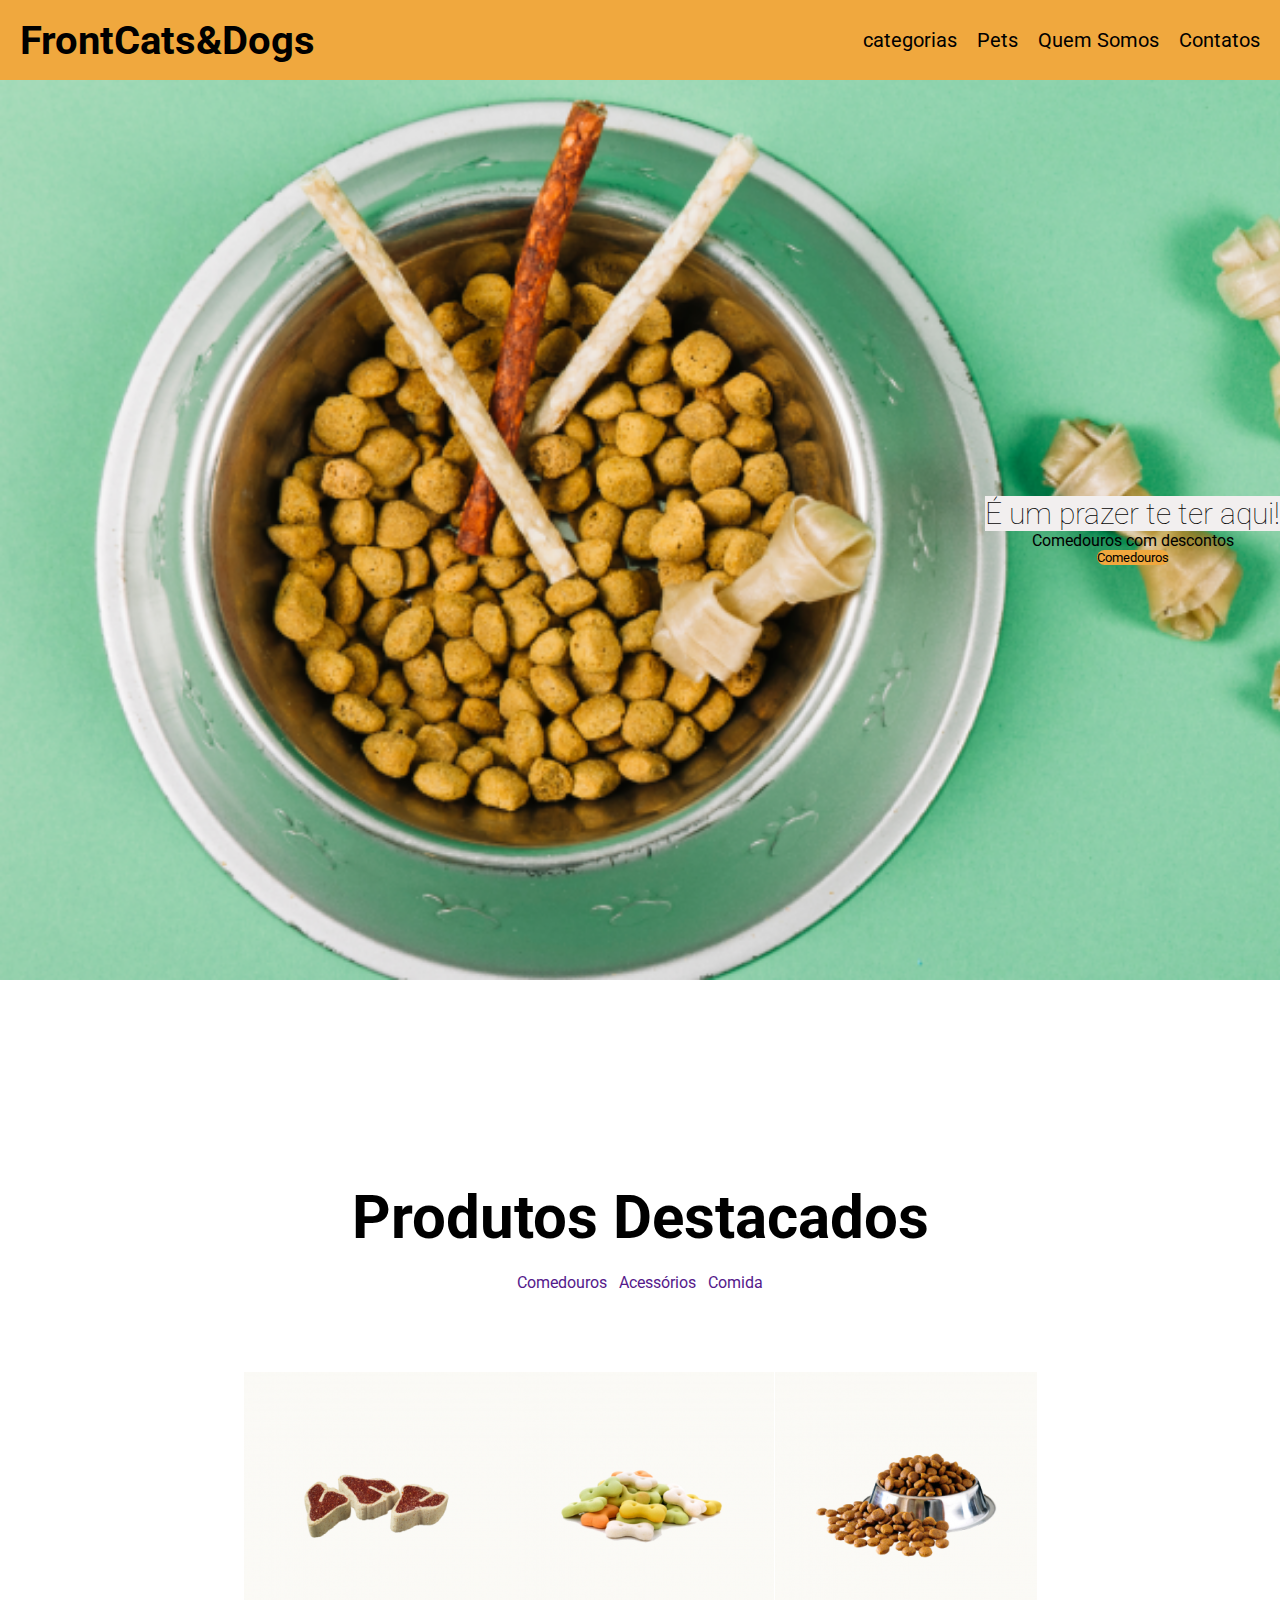
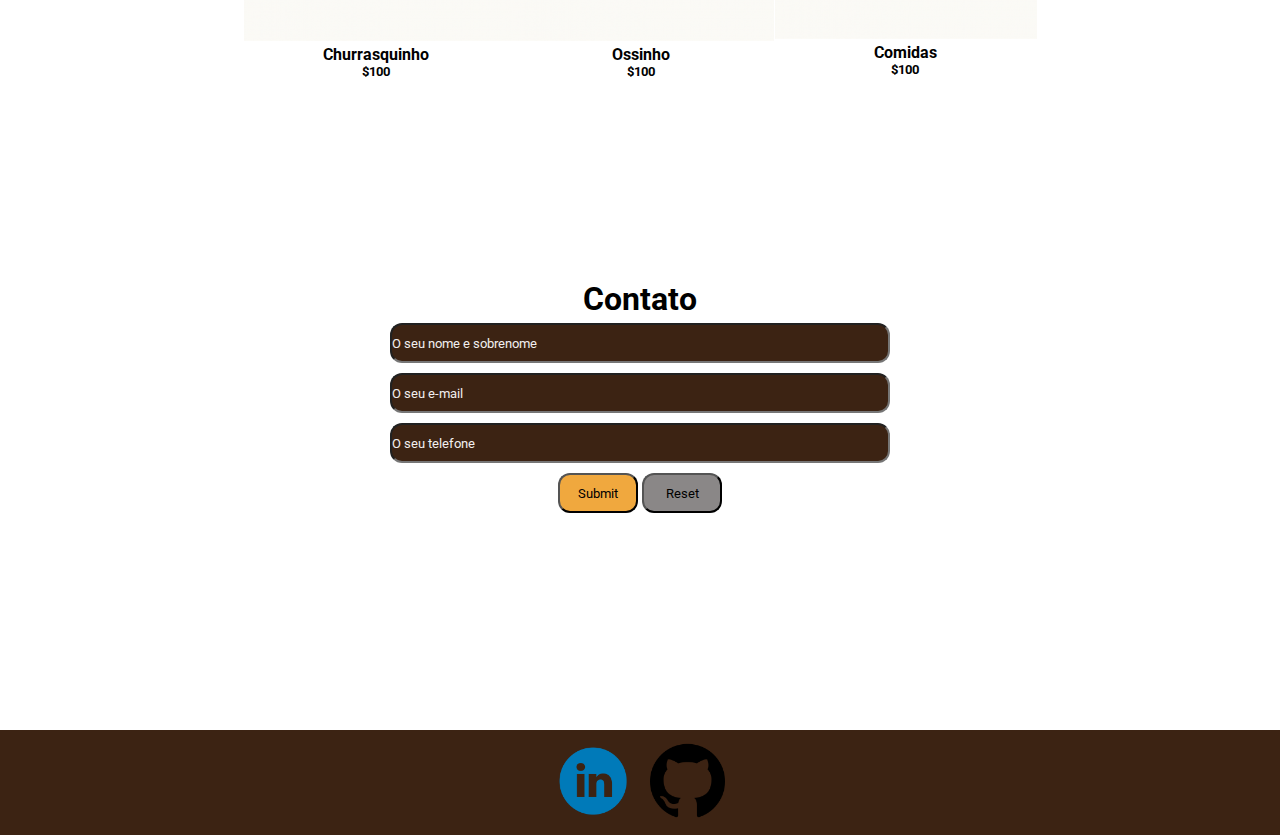
<file: aula12/index.html>
<!DOCTYPE html>
<html lang="en">
<head>
    <meta charset="UTF-8">
    <meta http-equiv="X-UA-Compatible" content="IE=edge">
    <meta name="viewport" content="width=device-width, initial-scale=1.0">
    <title>Aula 10</title>
    <link rel="stylesheet" href="style.css">
</head>
<body>

    <header class="header">

        <h1>FrontCats&Dogs</h1>

         <ul class="list">
            
          <li>categorias</li>
          <li>Pets</li>
          <li>Quem Somos</li>
          <li>Contatos</li>
       
        </ul>


    </header>

    <main class="main-content">

        <section class="first-section">

            <div>

                <h1 >É um prazer te ter aqui!</h1>

                <p>Comedouros com descontos</p>

                <button>Comedouros</button>

            </div>

        </section>
        <section class="second-section">
            <nav>
                <h1>Produtos Destacados</h1>

                <div class="destaques">
       
                    <ul>
                        <a href="">Comedouros</a> 
                    </ul>
                    <ul>
                        <a href="">Acessórios</a> 
                    </ul>
                    <ul>
                        <li>
                           <a href="">Comida</a> 
                        </li>
                    </ul>
                    </div>

            </nav>
            
            <section class="main-about">
            
                <div class="second-div">
                <img src="./img1.png" alt="">
                <h4>Churrasquinho</h4>
                <h5>
                   $100
                </h5>
                 
            </div> 
            
                <div>
               
                    <img src="./img3.png" alt=""> 
                    <h4>Ossinho</h4>
                    <h5>
                        $100
                    </h5>
                </div>
                <div class="second-div">
                    
                    <img src="./img2.png" alt="">   
                    <h4>Comidas</h4>
                    <h5>
                        $100
                    </h5>
                </div>
              
            </section>  

            </section>
            
        </section>
        
        <section class="third-section">
            <form action=""></form>
            <h1>Contato</h1>

            <div class="div-form">

                <label for="nome"></label>
                <input type="text" placeholder="O seu nome e sobrenome" placeholder="Nome e Sobrenome" id="nome" minlength="5">

            </div>
            <div class="div-form">

                <label for=""></label>
                <input type="email" id="email" placeholder="O seu e-mail">

            </div>

            <div class="div-form">

                <label for=""></label>
                <input type="text" id="phoneNumber" placeholder="O seu telefone">

            </div>
            <div>
                <input class="enviar" title="enviar" type="submit" >
                <input type="reset" class="reset" title="resetar" >

            </div>


    </main>

   <footer>
    
    <a href="https://www.linkedin.com/in/caio-nunes-884138144"> <img src="./linkedin.png" alt="link-linkedin"></a>
       
      
    <a href="https://github.com/CaioNunesS"> <img src="./github.png" alt="link-GitHub"></a>
   
   </footer>

</body>
</html>
</file>
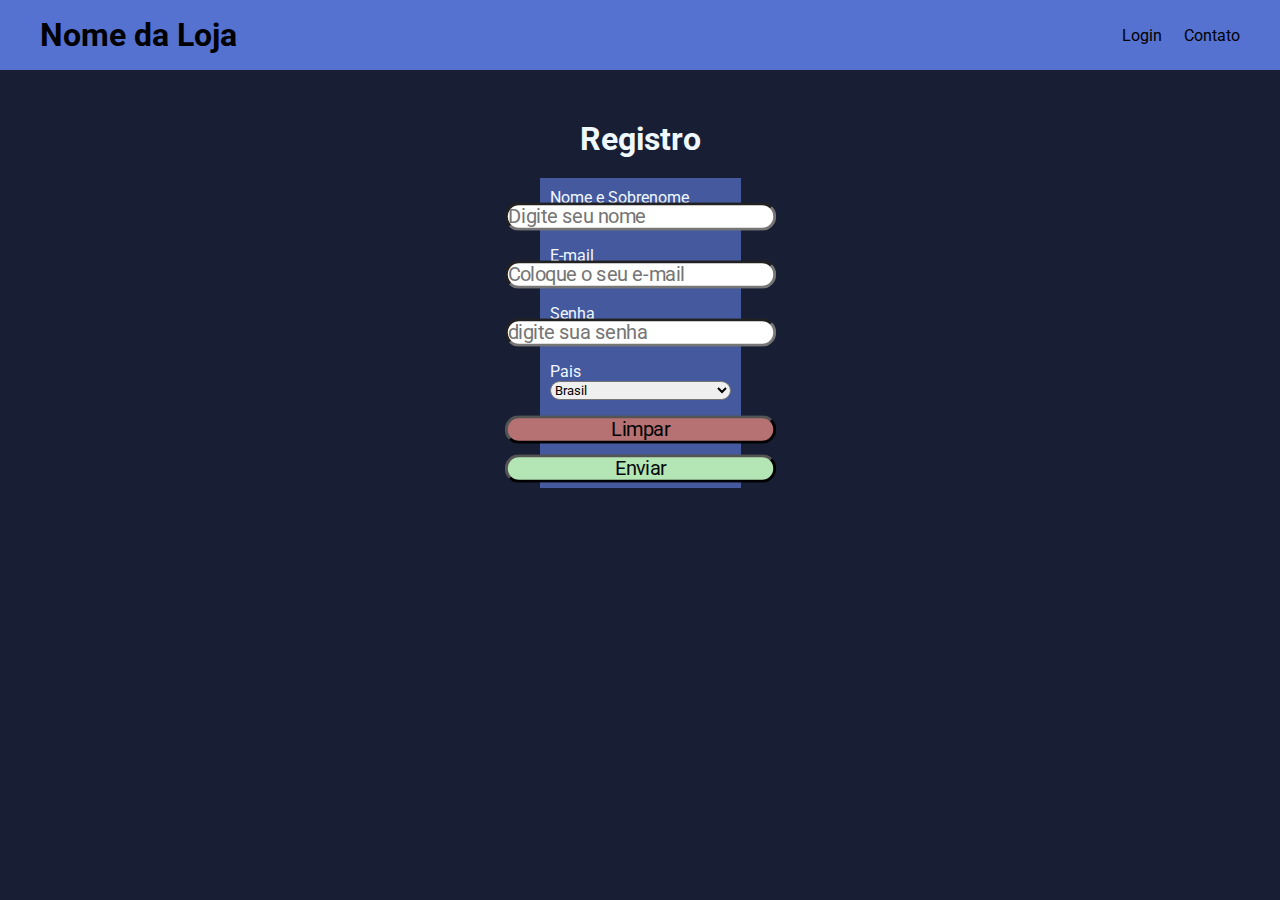
<file: aula16/index.html>
<!DOCTYPE html>
<html lang="en">
<head>
    <meta charset="UTF-8">
    <meta http-equiv="X-UA-Compatible" content="IE=edge">
    <meta name="viewport" content="width=section, initial-scale=1.0">
    <title>Document</title>
    <link rel="stylesheet" href="./style.css">
</head>
<body>
    <header>
        <h1>Nome da Loja</h1>
        <ul>
            <li>Login</li>
            <li>Contato</li>
            
        </ul>
    </header>
    <section class="main-section">
        <h1>Registro</h1>
        <form class="formulário" action="">
            <div>
                
            <label for="Nome">Nome e Sobrenome</label>
            <input type="text" placeholder="Digite seu nome" id="Nome" required>
            
             </div>
             <div>
                <Label>E-mail</Label>
                <input type="email" name="E-mail" id="" placeholder="Coloque o seu e-mail">
             </div>

             <div>
                <Label>Senha</Label>
                <input type="text" placeholder="digite sua senha">
             </div>
             

             <div>
                <Label for="Pais">Pais</Label>
                <input type="hidden" name="" >
                <select class="selecao" name="" id="Pais">Brasil
                    <option value="1">Brasil</option>
                <option value="2">Argentina</option>
                </select>
        
                </div>
                <div>
                    <input class="limpar" type="reset" id="Limpar" value="Limpar">
                </div>
                <div>
                    <input class="buttom" type="submit" id="Enviar" value="Enviar">
                </div>
          
        </form>
    
    </section>
</body>
</html>
</file>
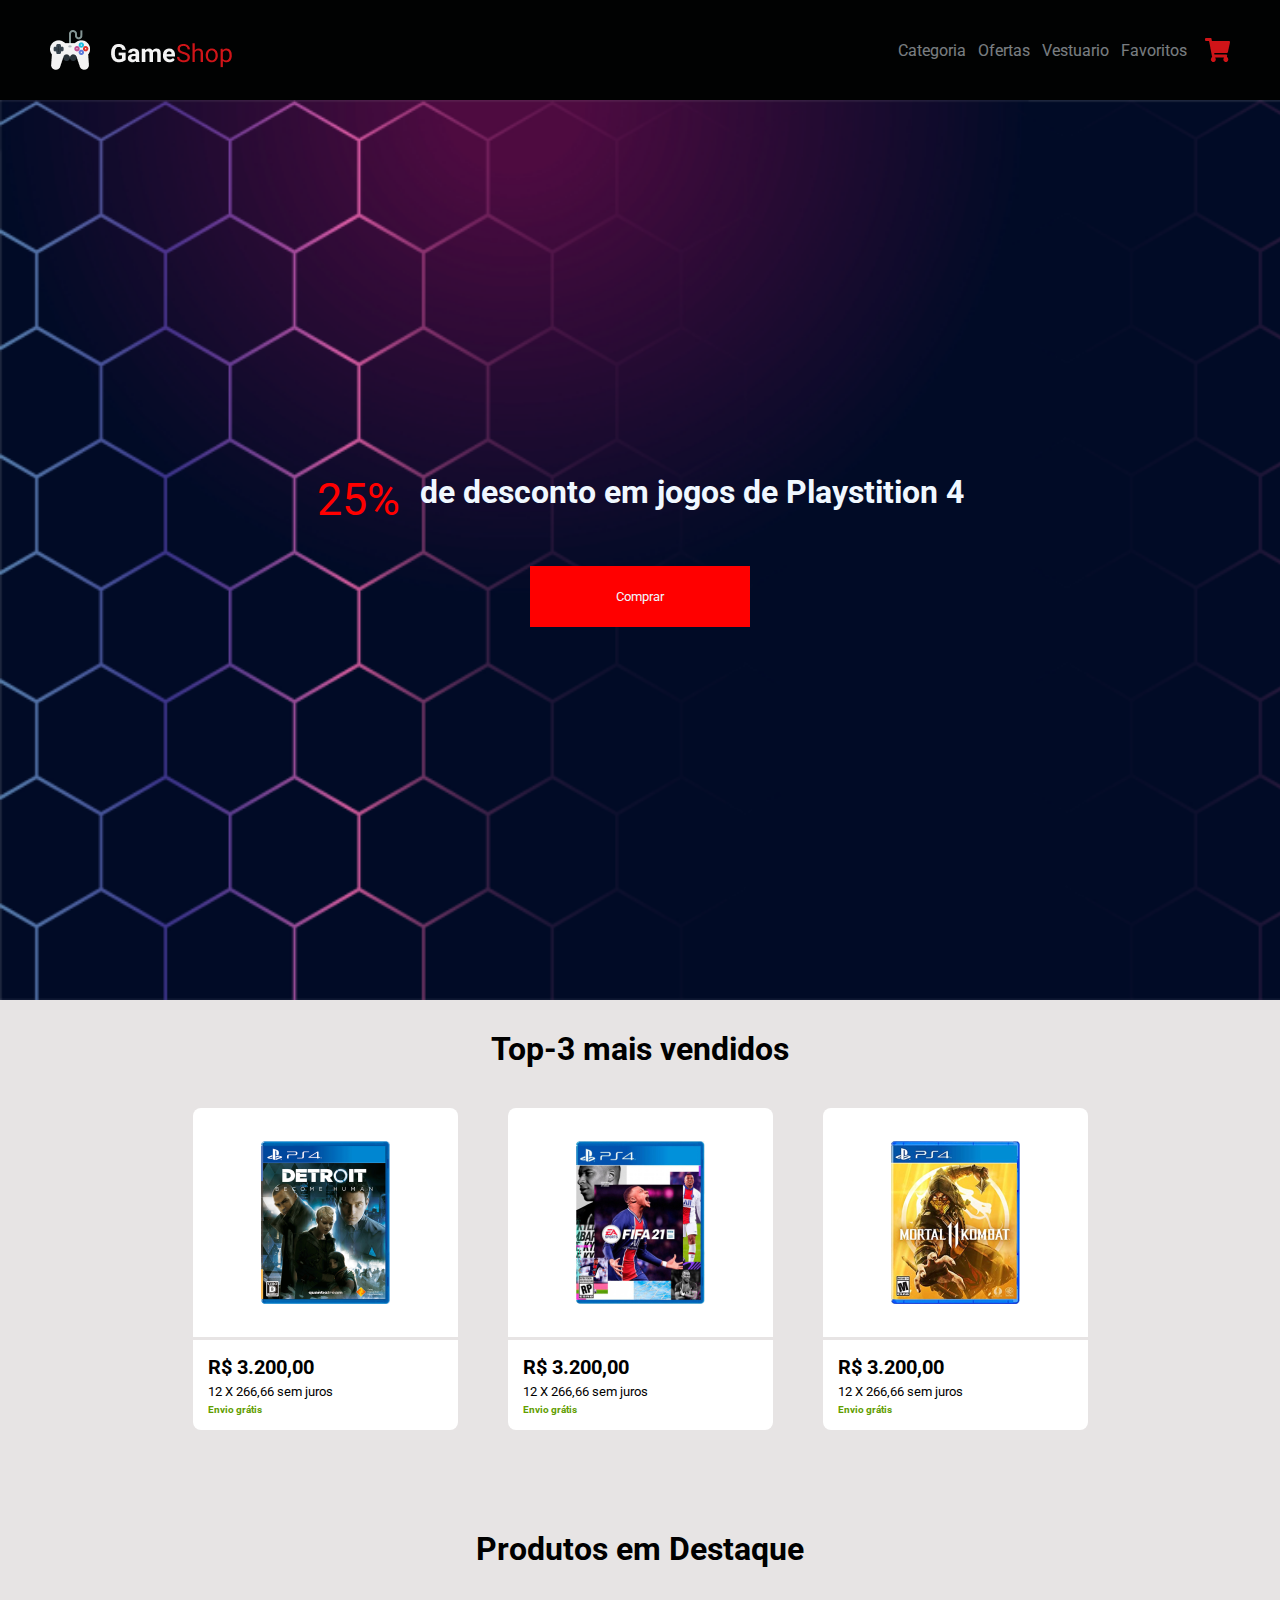
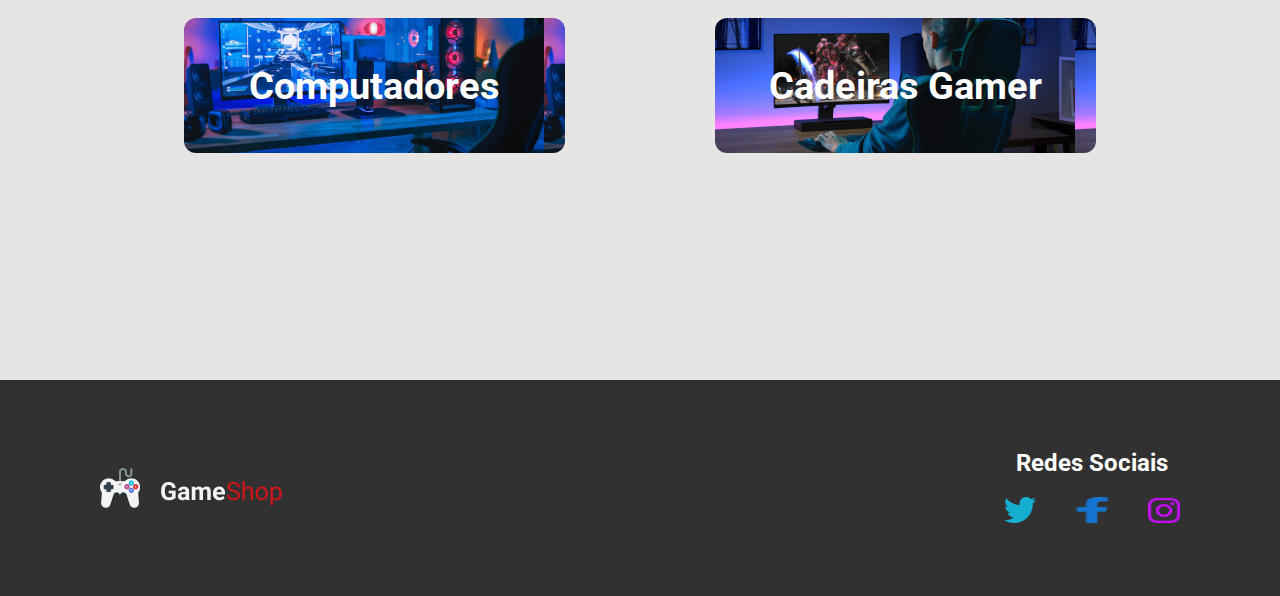
<file: aula19/index.html>
<!DOCTYPE html>
<html lang="en">
<head>
    <meta charset="UTF-8">
    <meta http-equiv="X-UA-Compatible" content="IE=edge">
    <meta name="viewport" content="width=device-width, initial-scale=1.0">
    <title>Document</title>
    <link rel="stylesheet" href="./style.css">
</head>
<body>
    <header class="main-header">
        <img src="./images/Logo.png" alt="">
        <nav>
            
        <ul>
            <li>
                <a href="">Categoria</a>
            </li>
            <li>
                <a href="">Ofertas</a>
            </li>
            <li>
                <a href="">Vestuario</a>
            </li>
            <li>
                <a href="">Favoritos</a>
            </li>
        </ul>
        <form action="">
                <!-- <img src="./images/icon-options.png" alt=""> -->
            
                <!-- <label for=""></label> -->
                
                <select name="" id="Options">
                    
            <!-- <button class="button-options">
                <img src="./images/icon-options.png" alt="">
            </button> -->
                <option value="Categoria"></option>
                <option value="Ofertas"></option>
                <option value="Vestuario"></option>
                <option value="Favoritos"></option>
                </select>
            
        </form>    
        
        <img class="litle-car" src="./images/carrinho.png" alt="">

        </nav>

    </header>
    <main>
        <section class="first-section">
            <div>
                <span>25%</span>
                <h1> de desconto em jogos de Playstition 4</h1>
                       
            </div>
            <button>
                <a href="">Comprar</a>
            </button> 

        </section>
        <section class="second-section">
            
            
                <h1 class="second-section-h1">Top-3 mais vendidos</h1>
             
                <section class="second-section-divs">
                    <div class="main-div">
                        <div class="imgs-div">
                            
                        <img src="./images/ps4-1.png" alt="">
                        </div>
                    
                        <div class="div-text">
                            <h1>R$ 3.200,00</h1>
                            <p>12 X 266,66 sem juros</p>
                            <h5 class="div-h5">Envio grátis</h5>                
                    
                        </div>

                    </div>
                    <div class="main-div">
                        <div class="imgs-div">
                            
                        <img src="./images/ps4-2.png" alt="">
                        </div>
                    
                        <div class="div-text">
                            <h1>R$ 3.200,00</h1>
                            <p>12 X 266,66 sem juros</p>
                            <h5 class="div-h5">Envio grátis</h5>                
                        
                        </div>
                    </div>
                    <div class="main-div">
                        <div class="imgs-div">
                            
                        <img src="./images/ps4-3.png" alt="">
                        </div>
                    
                        <div class="div-text">
                            <h1>R$ 3.200,00</h1>
                            <p>12 X 266,66 sem juros</p>
                            <h5 class="div-h5">Envio grátis</h5>                
                        
                        </div>

                    </div>

                </section>

                    
        </section>
        <section class="third-section">
            <h1>Produtos em Destaque</h1>
            <nav>
                
            <section class="third-section-buttons">

            <button class="background-button1">
                <h2>Computadores</h2>
            </button>
            
            <button class="background-button2">
                <h2>Cadeiras Gamer</h2>
            </button> 

            </section>
            </nav>

            </section>
        </section>


    </main>
    <footer>

        <img src="./images/Logo.png" alt="">

        <section>

            <h2>Redes Sociais</h2>
            <div>

<a href=""><img src="./images/icon-twitter.png" alt=""></a>

<a href=""><img src="./images/icon-facebook.png" alt=""></a>

<a href=""><img src="./images/icon-instagram.png" alt=""></a>
            </div>
            
        </section>

    </footer>
    
</body>
</html>
</file>
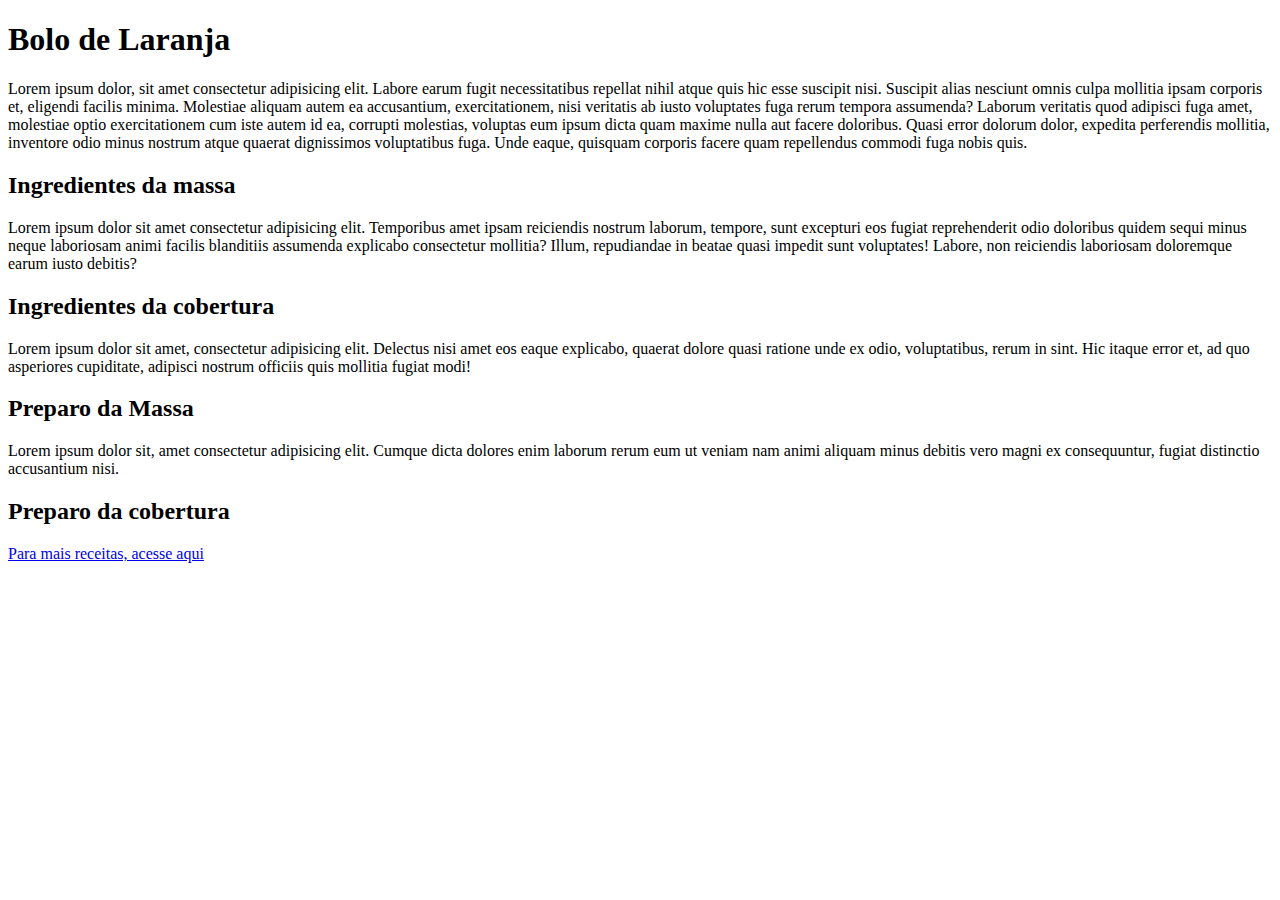
<file: aula4/index.html>
<!DOCTYPE html>
<html lang="en">
<head>
    <meta charset="UTF-8">
    <meta http-equiv="X-UA-Compatible" content="IE=edge">
    <meta name="viewport" content="width=device-width, initial-scale=1.0">
    <title>Document</title>
</head>
<body>
    <H1>Bolo de Laranja</H1>
    <p>Lorem ipsum dolor, sit amet consectetur adipisicing elit. Labore earum fugit necessitatibus repellat nihil atque quis hic esse suscipit nisi. Suscipit alias nesciunt omnis culpa mollitia ipsam corporis et, eligendi facilis minima. Molestiae aliquam autem ea accusantium, exercitationem, nisi veritatis ab iusto voluptates fuga rerum tempora assumenda? Laborum veritatis quod adipisci fuga amet, molestiae optio exercitationem cum iste autem id ea, corrupti molestias, voluptas eum ipsum dicta quam maxime nulla aut facere doloribus. Quasi error dolorum dolor, expedita perferendis mollitia, inventore odio minus nostrum atque quaerat dignissimos voluptatibus fuga. Unde eaque, quisquam corporis facere quam repellendus commodi fuga nobis quis.</p>
    <h2>Ingredientes da massa</h2>
    <p>Lorem ipsum dolor sit amet consectetur adipisicing elit. Temporibus amet ipsam reiciendis nostrum laborum, tempore, sunt excepturi eos fugiat reprehenderit odio doloribus quidem sequi minus neque laboriosam animi facilis blanditiis assumenda explicabo consectetur mollitia? Illum, repudiandae in beatae quasi impedit sunt voluptates! Labore, non reiciendis laboriosam doloremque earum iusto debitis?</p>
    <h2>Ingredientes da cobertura </h2>
    <p>Lorem ipsum dolor sit amet, consectetur adipisicing elit. Delectus nisi amet eos eaque explicabo, quaerat dolore quasi ratione unde ex odio, voluptatibus, rerum in sint. Hic itaque error et, ad quo asperiores cupiditate, adipisci nostrum officiis quis mollitia fugiat modi!</p>
           <h2>Preparo da Massa</h2>
           <p>Lorem ipsum dolor sit, amet consectetur adipisicing elit. Cumque dicta dolores enim laborum rerum eum ut veniam nam animi aliquam minus debitis vero magni ex consequuntur, fugiat distinctio accusantium nisi.</p>
           <h2>Preparo da cobertura</h2>
           <a href="https://www.google.com/">Para mais receitas, acesse aqui</a>
</body>
</html>
</file>
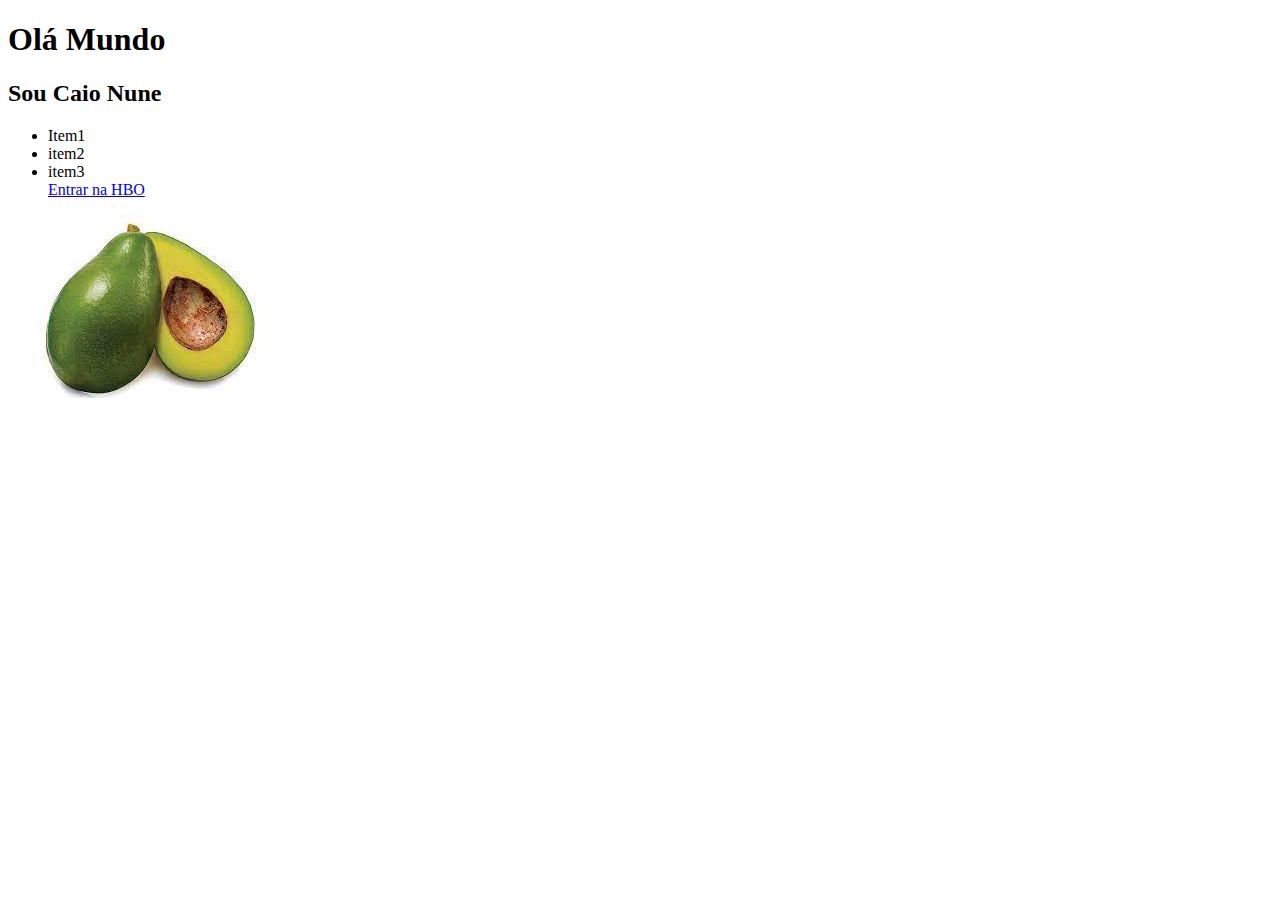
<file: aula6/index.html>
<!DOCTYPE html>
<html lang="en">
<head>
    <meta charset="UTF-8">
    <meta http-equiv="X-UA-Compatible" content="IE=edge">
    <meta name="viewport" content="width=device-width, initial-scale=1.0">
    <title>Document</title>

</head>
<body>
    
    <h1>Olá Mundo</h1>
    <h2>Sou Caio Nune</h2>

    <ul>
        <li>Item1</li>
        <li>item2</li>
        <li>item3</li>

        <a href="https://play.hbomax.com/">Entrar na HBO</a>
    </ul>
    

    <img src="[data-uri] Q ==" alt="Foto de um abacate">

</body>
</html>
</file>
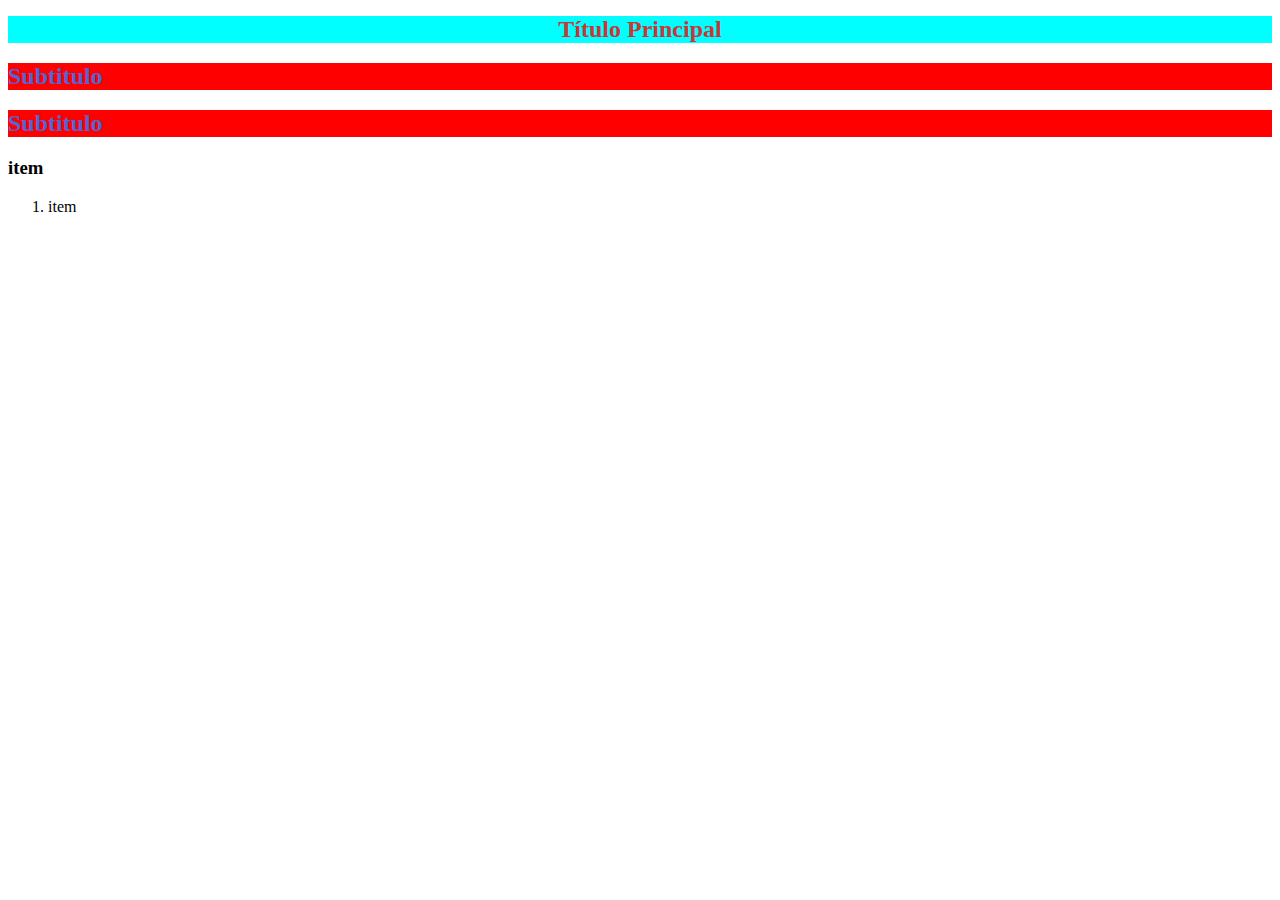
<file: aula7/index.html>
<!DOCTYPE html>
<html lang="en">
<head>
    <meta charset="UTF-8">
    <meta http-equiv="X-UA-Compatible" content="IE=edge">
    <meta name="viewport" content="width=device-width, initial-scale=1.0">
    <title>Document</title>
    <link rel="stylesheet" href="./style.css">
</head>
<body>
    

    <h1 class="titulo-principal">Título Principal</h1>

    <h2>Subtitulo</h2>
<h2>Subtitulo</h2>

   <h3>item</h3>
    <ol>
        <li>item </li>
    </ol>

</body>
</html>
</file>
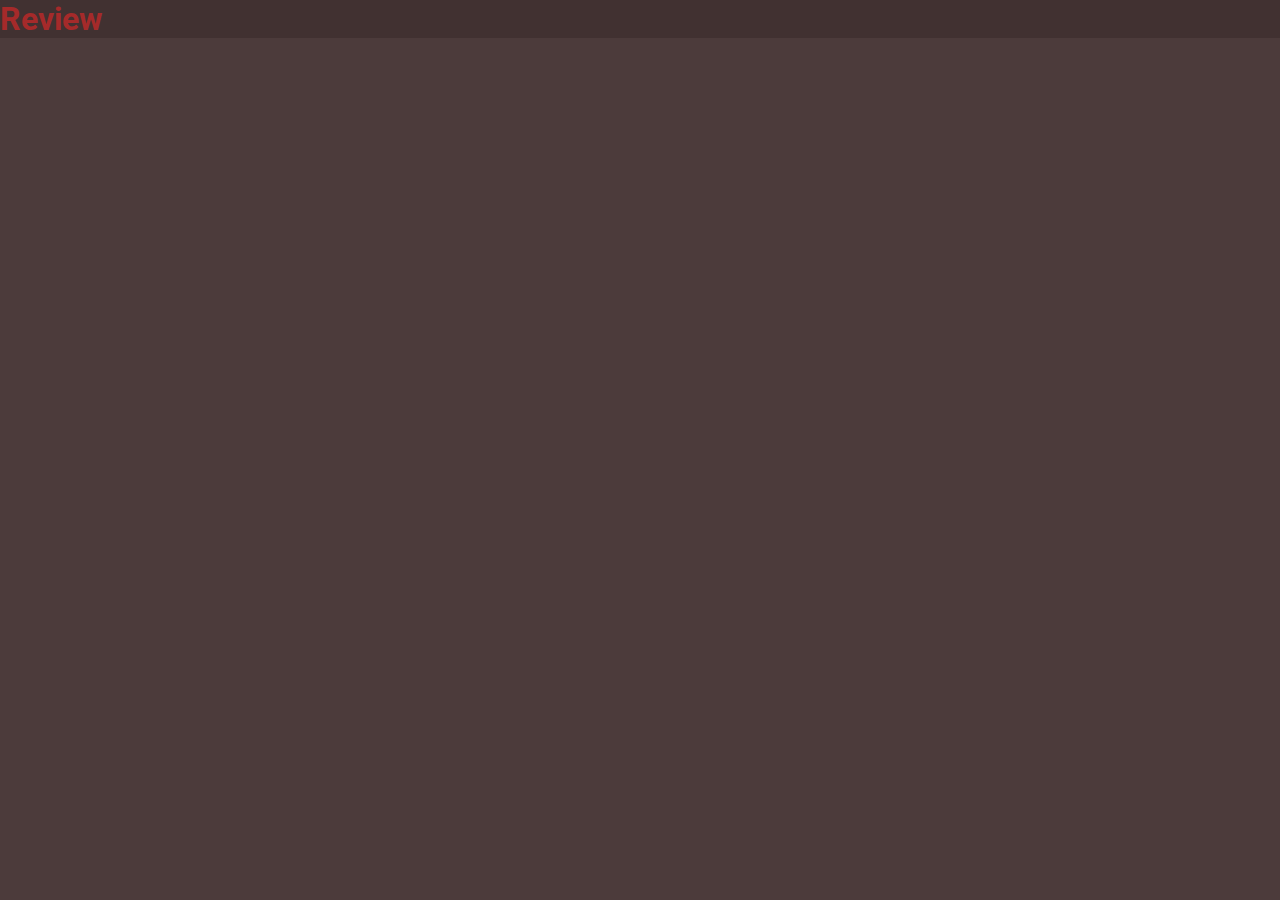
<file: aula8/index.html>
<!DOCTYPE html>
<html lang="en">
<head>
    <meta charset="UTF-8">
    <meta http-equiv="X-UA-Compatible" content="IE=edge">
    <meta name="viewport" content="width=device-width, initial-scale=1.0">
    <title>Document</title>
    <link rel="stylesheet" href="style.css">
</head>
<body>
    <h1>Review</h1>
    <div class="Banner"></div>

</body>
</html>
</file>
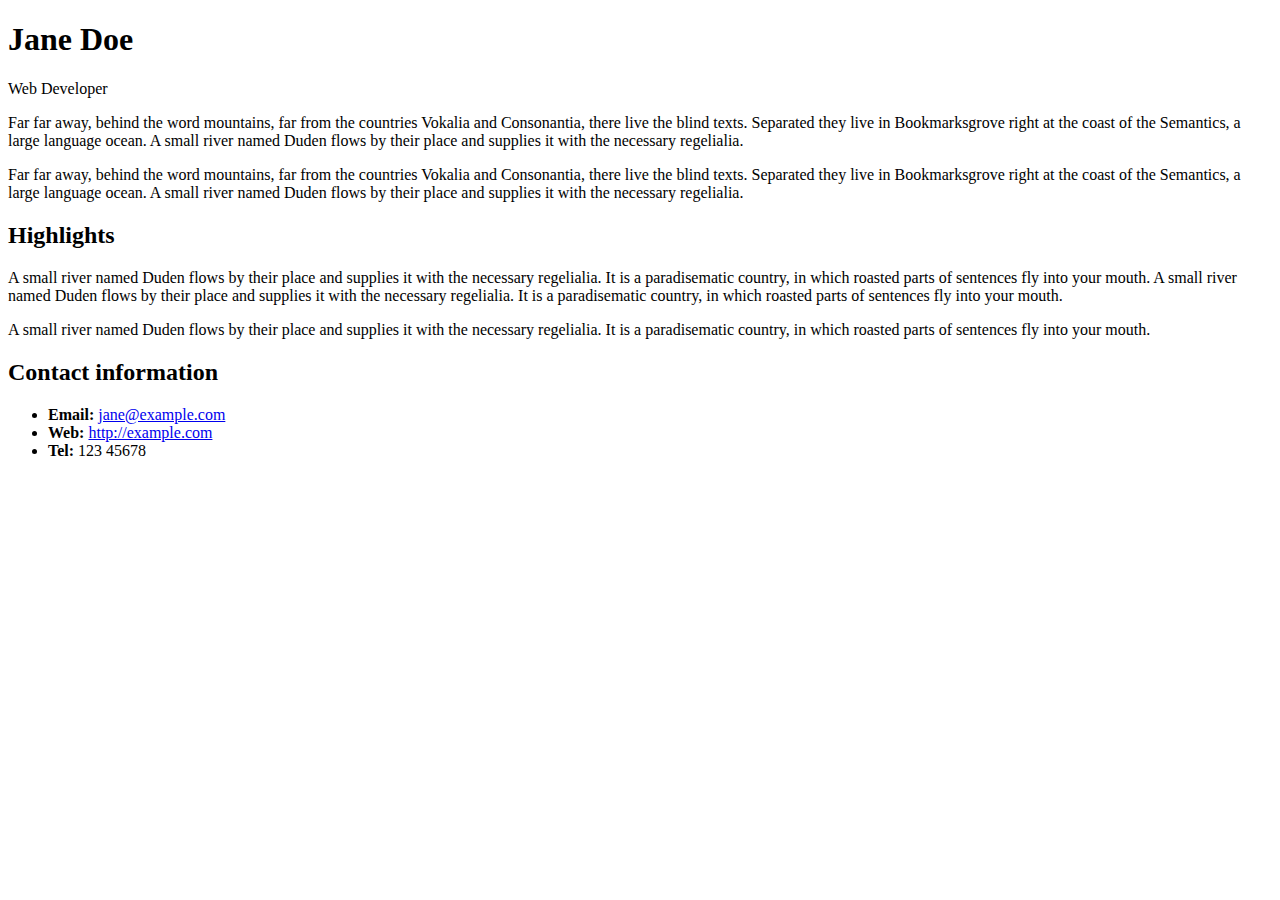
<file: aula7/aula07/index.html>
<!DOCTYPE html>
<html lang="en">

  <head>
    <meta charset="utf-8">
    <title>Jane Doe</title>
  </head>

  <body>
    <header>
      <h1>Jane Doe</h1>
      <div class="job-title">Web Developer</div>
    </header>

    <main>
      <p>Far far away, behind the word mountains, far from the countries Vokalia and Consonantia, 
        there live the blind texts. Separated they live in Bookmarksgrove right at the coast of 
        the Semantics, a large language ocean. A small river named Duden flows by their place and 
        supplies it with the necessary regelialia.</p>
      <p>Far far away, behind the word mountains, far from the countries Vokalia and Consonantia, 
        there live the blind texts. Separated they live in Bookmarksgrove right at the coast of 
        the Semantics, a large language ocean. A small river named Duden flows by their place and 
        supplies it with the necessary regelialia.</p>

      <h2 id="high">Highlights</h2>

      <p>A small river named Duden flows by their place and supplies it with the necessary regelialia. 
        It is a paradisematic country, in which roasted parts of sentences fly into your mouth. 
        A small river named Duden flows by their place and supplies it with the necessary regelialia. 
        It is a paradisematic country, in which roasted parts of sentences fly into your mouth.</p>
      <p>A small river named Duden flows by their place and supplies it with the necessary regelialia. 
        It is a paradisematic country, in which roasted parts of sentences fly into your mouth.</p>

    </main>

    <footer>
      <h2>Contact information</h2>
      <ul>
        <li><strong>Email:</strong>
          <a href="mailto:jane@example.com">jane@example.com</a>
        </li>
        <li><strong>Web:</strong>
          <a href="http://example.com">http://example.com</a>
        </li>
        <li><strong>Tel:</strong> 123 45678</li>
      </ul>
    </footer>

  </body>

</html>
</file>
<file: aula12/style.css>
@import url('https://fonts.googleapis.com/css2?family=Roboto:ital@1&display=swap');


* {

    padding: 0;
    margin: 0;
    outline: none;
    box-sizing: border-box;
    font-family: 'Roboto', sans-serif;
    text-decoration: none;
    list-style: none; 

}


.header 
{
    display: flex;
    height: 80px;
    align-items: center;
    justify-content: space-between;
    padding: 20px;
    background-color: #F0A83E;   
    font-size: 25px;
    width: 100%;

   
}
.header h1{
    font-size: 40px;
}

.list
{
    display: flex;
    justify-content: right;
    align-items: flex-end;
    list-style: none;
    gap: 20px;
    align-items: center;
    font-size: 20px;
    transition: .05s;
 
}
.list li:hover{
    color: #fff6f6;
    transform: scale(1.1)
}

.first-section {

    background-image: url('./bowl-and-pet-daities-on-green-background 1.png');   
    background-size: cover;
    background-repeat: no-repeat;
    display: flex;
    flex-direction: column;
    align-items: flex-end;
    justify-content: center;
    height: 100vh;
    
 }
.first-section div {

    display: flex;
    flex-direction: column;
    align-items: center;

}

.first-section div h1 {

    color: #070606;
    background-color: #f2efef;
    font-size: 30px;
    font-weight: 100;
    
 }
 .first-section button{
    background-color: #F0A83E;
    border: 0;
    border-radius: 12px;
    
 }
 .second-section{
    display: flex;
    height: 100vh;
    flex-direction: column;
    align-items: center;
    gap: 20px;
    justify-content: center;
    text-align: center;
 }
.second-section h1{
    font-size: 60px;
}
 .second-section .destaques{
padding-top: 20px;
display: flex;
gap: 12px;
color: #ff0505;

transition: .05s;
 }
 .second-section .destaques a:hover{
 color: #8A8787;
 }

 nav{
    padding-bottom: 60px;
    display: flex;
    flex-direction: column;
    align-items: center;
    
 }
 
 
 .main-about{
    display: flex;
    
 }

.third-section{
    display: flex;
    flex-direction: column;
    align-items: center;
    height: 50vh;

} 
.third-section div{
padding: 5px;

}
.third-section input::placeholder{
    color: #f2efef;
}
.third-section input{
    width: 500px;
    background-color: #3C2313;
    border-radius: 12px;
    height: 40px;
    
    
}
.third-section .enviar{
    background-color: #F0A83E;
    width: 80px;
    transition: .05;
}
.third-section .enviar:hover{

    transform: scale(1.08);
}
.third-section .reset{
    width: 80px;
    background-color: #8A8787;
}
.third-section .reset:hover{
    transform: scale(1.08);
}

footer{
    display: flex;
    align-items: center;
    justify-content: center;
    background-color: #3C2313;
    height: 105px;
    gap: 20px;

}
footer img{
    width: 75px;
    height: 75px;
    transition: .05;
} 
footer img:hover{
    transform: scale(1.2);
}
</file>
<file: aula16/style.css>
@import url('https://fonts.googleapis.com/css2?family=Roboto:ital@1&display=swap');

*{
    padding: 0;
    margin: 0;
    box-sizing: border-box;
    outline: none;
    font-family: 'Roboto', sans-serif;
}
body{
    background-color: #181e34;
}
header{
    padding: 20px;
    background-color: #5572d1;
    display: flex;
    justify-content: space-between;
    align-items: center;
    height: 70px;
    padding: 0 40px;
    
}
header ul{
    display: flex;
    gap: 22px;
    text-decoration: none;
    list-style: none;

}

.main-section{
    width: 100%;
    min-width: 400px;
    display: flex;
    flex-direction: column;
    align-items: center;
    justify-content: center;
    color: aliceblue;
    padding-top: 30px;
    

}


.main-section div{
    background-color: #44599e;
    display: flex;
    flex-direction: column;
    justify-content: center;
    padding: 10px;
    cursor: pointer;
}
.main-section input{
    border-radius: 12px;
    transform: scale(1.5);
}
.main-section input:hover{
    cursor: pointer;
}
.main-section .selecao{
    border-radius: 12px;
}
.main-section h1{
    margin: 20px;

}
.main-section .buttom{
    color: #0a0a0c;
    background-color: #b4e6b5;
}
.main-section .limpar{
    background-color: #b67272;
}
</file>
<file: aula19/style.css>
@import url('https://fonts.googleapis.com/css2?family=Roboto:ital@0;1&display=swap');

*{
    margin: 0;
    padding: 0;
    box-sizing: border-box;
    text-decoration: none;
    list-style: none;
    font-family: 'Roboto', sans-serif;
    border: none;
}
body{

    background-color: #e7e4e4;
}
.main-header{
    padding: 50px;
    height: 100px;
    background-color: #010202;
    display: flex;
    justify-content: space-between;
    align-items: center;
    
}

.main-header nav{
    display: flex;
    gap: 18px;
    align-items: center;
}
.main-header ul{
    display: flex;
    gap: 12px;

}

.main-header a{
    color: #f0f8ff;
    font-size: 16px;
    opacity: .5;
    transition: 0.05s;
}
.main-header a:hover{
    opacity: 1;
    transform: scale(1.5);
}
.main-header form{
    display: none;
}
.main-header .litle-car{
    width: 25px;
    height: 24px;

}
.main-header .litle-car:hover{
    transform: scale(1.3);

}
@media (max-width: 425px){
    .main-header ul{
        display: none;
        
    }
    .main-header .button-options{
        display: flex;
        width: 27px;
        height: 27px;
        /* background-image:url(./images/icon-options.png) ; */
            
    }
}

.first-section{
    background-image: url("./images/background.png");
    height: 100vh;
    background-repeat: no-repeat;
    background-size: cover;
    display: flex;
    justify-content: center;
    align-items: center;
    flex-direction: column;
    gap: 40px;
}
.first-section span{
    color: #ff0000;
    font-size: 45px;
    
}
.first-section div{
    display: flex;
    gap: 20px;
    

 }

.first-section h1{

    color: #f0f8ff;

}
.first-section button{
    background-color: #ff0000;
    width: 220px;
    height: 61px;
    border: none;
    
}
.first-section button:hover{
    transform:scale(1.1) ;

}
.first-section a{
    
    color: #f0f8ff;
}
@media (max-width: 425px){
    .first-section{
        padding-left: 20px;
        


    }
}
.second-section{
    display: flex;
    align-items: center;
    flex-direction: column;
    gap: 40px;
    margin-top: 30px;
    
}
.second-section .main-section-h1{
    text-align: center;
}
.second-section .second-section-divs{
    display: flex;
    gap: 50px;


}
.second-section .second-section-divs .main-div{
    width: 265px;
    height: 322px;
    display: flex;
    justify-content: center;
    flex-direction: column;
    border-radius: 8px;
    overflow: hidden;
}
.second-section .second-section-divs .imgs-div{
    background-color: #FFFFFF;
    display: flex;
    justify-content: center;
    align-items: center;
    height: 100%;

} 
.second-section .second-section-divs img{
    width: 129px;
    height: 163px;


}
.main-div .div-text{
    height: fit-content;
    margin-top: 3px;
    background-color: #FFFFFF;
    width: 100%;
    padding: 15px 15px;
    gap: 5px;
    display: flex;
    flex-direction: column;
}
.main-div .div-text h1{
    font-size: 20px;
}
.main-div .div-text p{

    font-size: 13px;
}
.main-div .div-text .div-h5{

    font-size: 10px;
    color: #619D00;
}

@media (max-width: 425px){
    .second-section .second-section-divs{
        display: flex;
        flex-direction: column;
    } 
    .second-section{
        text-align: center;
    }

}
.third-section{
    width: 100%;
    height: 50vh;
    display: flex;
    flex-direction: column;
    align-items: center;
    margin-top: 100px;
    
}
.third-section .third-section-buttons{
    width: 100%;
    display: flex;
    margin-top: 50px;
    align-items: center;
    gap: 150px;
    transition: .05;
}

.third-section-buttons .background-button1{
    color: #FFFFFF;
    font-size: 25px;
    width: 381px;
    display: flex;
    height: 135px;
    justify-content: center;
    align-items: center; 
    background-image: url(./images/background1-third-section.png);
    border-radius: 12px;

}
.third-section-buttons .background-button1:hover{
    transform: scale(1.05);
}

.third-section-buttons .background-button2{
    color: #FFFFFF;
    font-size: 25px;
    width: 381px;
    height: 135px;
    display: flex;
    justify-content: center;
    align-items: center; 
    background-image: url(./images/background2-third-section.png);
    border-radius: 12px;
}
.third-section-buttons .background-button2:hover{
    transform: scale(1.05);
}
@media (max-width: 425px){
    .third-section{
        text-align: center;
        height: fit-content;
    }
    .third-section .third-section-buttons{
        display: flex;
        flex-direction: column;
        gap: 20px;
        margin-bottom: 80px;
    }
    .third-section .third-section-buttons img{
        width: 66.8px;
        height: 29px;
    }
}

footer{
    display: flex;
    align-items: center;
    justify-content: space-between;
    background-color: #323131;
    height: 216px;
    padding: 100px;

}
footer section{
    display: flex;
    flex-direction: column;
    align-items: center;
    gap: 20px;
}
footer div{

    display: flex;
    gap: 40px;
}
footer h2{
    
    color: #FFFFFF;
}
footer div img{
    width: 32px;
    height: 25.99px;
    transition: .05;
} 
footer img:hover{
    transform: scale(1.2);
}
@media (max-width:425px) {
    footer{
        display: flex;
        flex-direction: column;
        height: 191px;
        gap: 30px;

    }
    footer h2{
        font-size: 25px;

    }
    footer div img{
        width: 32px;
        height: 26px;
    }
    
    
}
</file>
<file: aula7/style.css>
.titulo-principal
 {
color: #c93737;
background-color: aqua;
text-align: center;
font-size:24px ;

}
h2 {

    color: rgb(83, 100, 211);
    background-color: red;
    padding: 60;
    margin-top: 60;
}
</file>
<file: aula8/style.css>
@import url('https://fonts.googleapis.com/css2?family=Roboto:wght@500&display=swap');

*
{
margin: 0%;
padding: 0%;
outline: none;
box-sizing: border-box;
}
body{
    background-color: #4c3b3b;
}
h1{ background-color: #413131;
    color: brown;
    font-family: 'Roboto', sans-serif;
    
}
.Banner
{
    height: 400px;
    background-image: url( "https://s2.glbimg.com/bI1iOC6Wk_hKypdLYDJYTZw7Jzo=/1200x/smart/filters:cover():strip_icc()/i.s3.glbimg.com/v1/AUTH_ba3db981e6d14e54bb84be31c923b00c/internal_photos/bs/2021/h/3/2priFtRwykPwl34XyDkA/2018-05-18-shrek.jpg")
    ;
}
</file>
